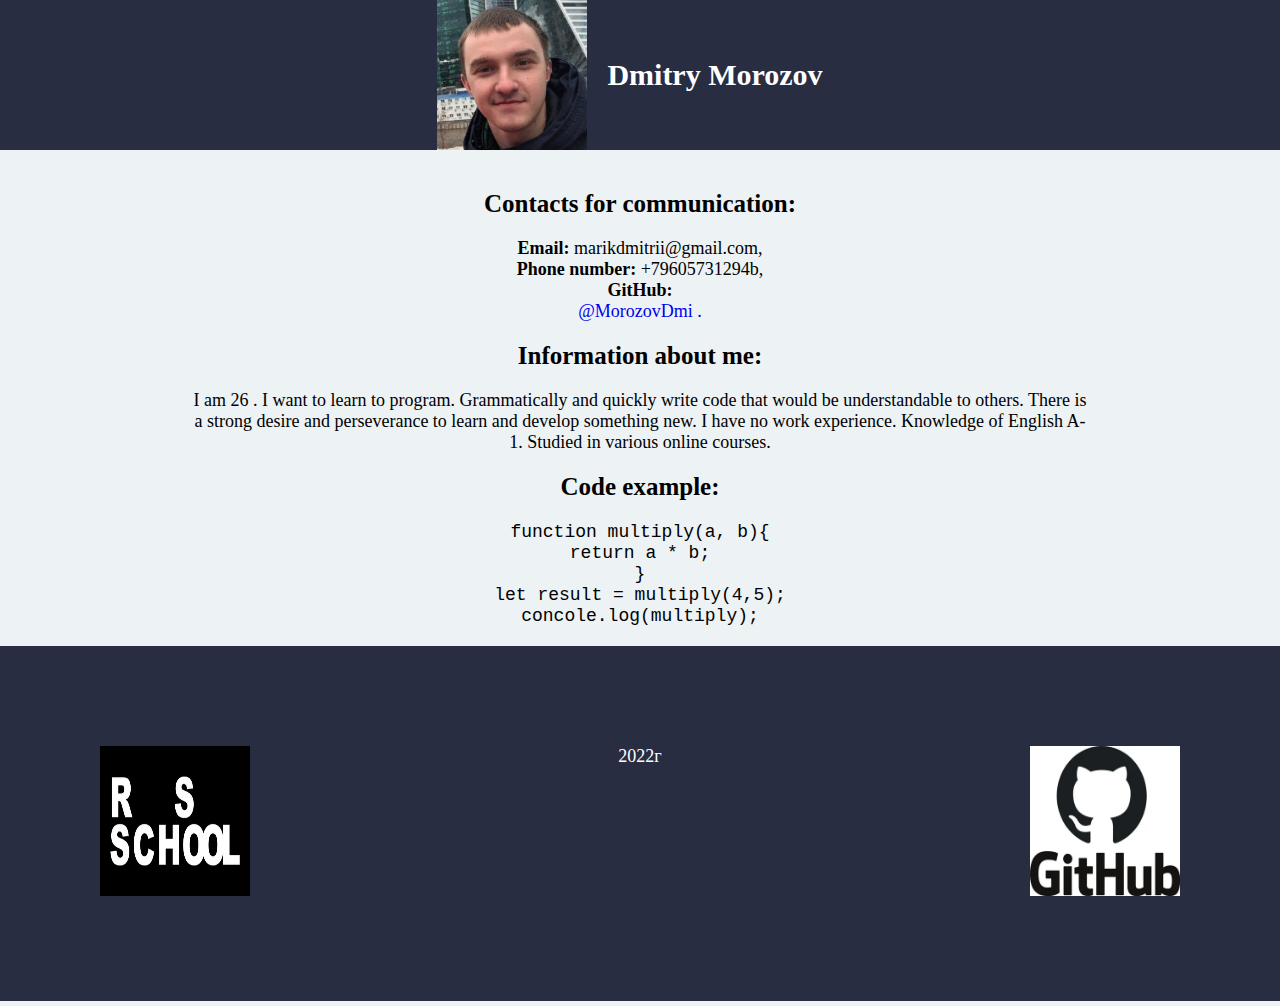
<file: index.html>
<!DOCTYPE html>
<html lang="en">

<head>
    <meta charset="UTF-8">
    <meta http-equiv="X-UA-Compatible" content="IE=edge">
    <meta name="viewport" content="width=device-width, initial-scale=1.0">
    <title>CV. Cross-Check</title>
    <link rel="stylesheet" href="style.css">
</head>

<body>
    <header>
        <div class="head">
            <img class="avatar" src="./img/avatar.png" alt="foto">
            <h1>Dmitry Morozov</h1>
        </div>
    </header>
    <main>
        <h2> Contacts for communication:</h2>
        <ul>
            <li><strong>Email:</strong> marikdmitrii@gmail.com,</li>
            <li><strong>Phone number:</strong> +79605731294b,</li>
            <li><strong>GitHub:</strong>
                <nav> <a href="https://github.com/MorozovDmi">@MorozovDmi .</a></nav>
            </li>
        </ul>
        <h3>Information about me:</h3>
        <p class="my">I am 26 . I want to learn to program. Grammatically and quickly write code that would be
            understandable to others. There is a strong desire and perseverance to learn and develop something new. I
            have no work experience. Knowledge of English A-1. Studied in various online courses.</p>
        <h4>Code example:</h4>
        <p><code>
        function multiply(a, b){ <br>

        return a * b; <br>
        
        } <br>
       
        let result = multiply(4,5); <br>
       
        concole.log(multiply);</code></p>
    </main>
    <footer>
        <div> <a href="https://rs.school/js/"><img src="./img/rsschool.webp" alt= "rsschool" width="150" height="150"></a></div>
        <div>2022г</div>
        <div> <a href="https://github.com/MorozovDmi"><img src="./img/gitub.webp" alt="github" width="150" height="150"></a></div>

    </footer>
</body>
</html>
</file>
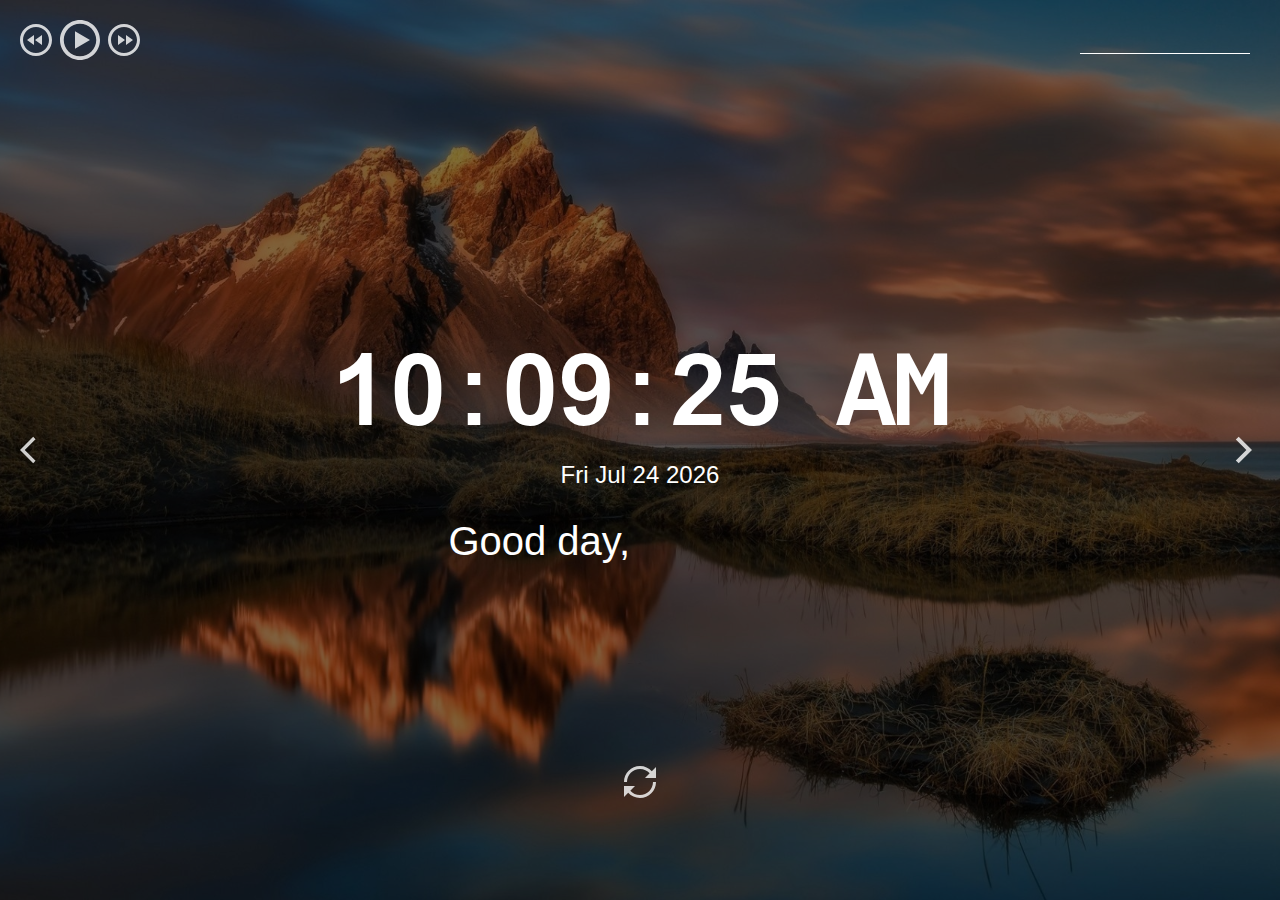
<file: momentum/index.html>
<!DOCTYPE html>
<html lang="en">
<head>
  <meta charset="UTF-8" />
  <meta name="viewport" content="width=device-width, initial-scale=1.0" />
  <link href="assets/favicon.ico" rel="shortcut icon" />
  <link rel="stylesheet" href="css/owfont-regular.css" />
  <link rel="stylesheet" href="css/style.css" />
  <title>momentum</title>
</head>
<body>
  <header class="header">
    <div class="player">
      <div class="player-controls">
        <button class="play-prev player-icon"></button>
        <button class="play player-icon"></button>
        <button class="play-next player-icon"></button>
      </div>
      <ul class="play-list"></ul>
    </div>
    <div class="weather">
      <input type="text" class="city" />
      <i class="weather-icon owf"></i>
      <div class="weather-error"></div>
      <div class="description-container">
        <span class="temperature"></span>
        <span class="weather-description"></span>
      </div>
      <div class="wind"></div>
      <div class="humidity"></div>
    </div>
  </header>
  <main class="main">
    <div class="slider-icons">
      <button class="slide-prev slider-icon"></button>
      <button class="slide-next slider-icon"></button>
    </div>
    <time class="time"></time>
    <date class="date"></date>
    <div class="greeting-container">
      <span class="greeting"></span>
      <input type="text" class="name" />
    </div>
  </main>
  <footer class="footer">
    <button class="change-quote"></button>
    <div>
      <div class="quote"></div>
      <div class="author"></div>
    </div>
  </footer>
  <script src="./script.js"></script>
</body>
</html>
</file>
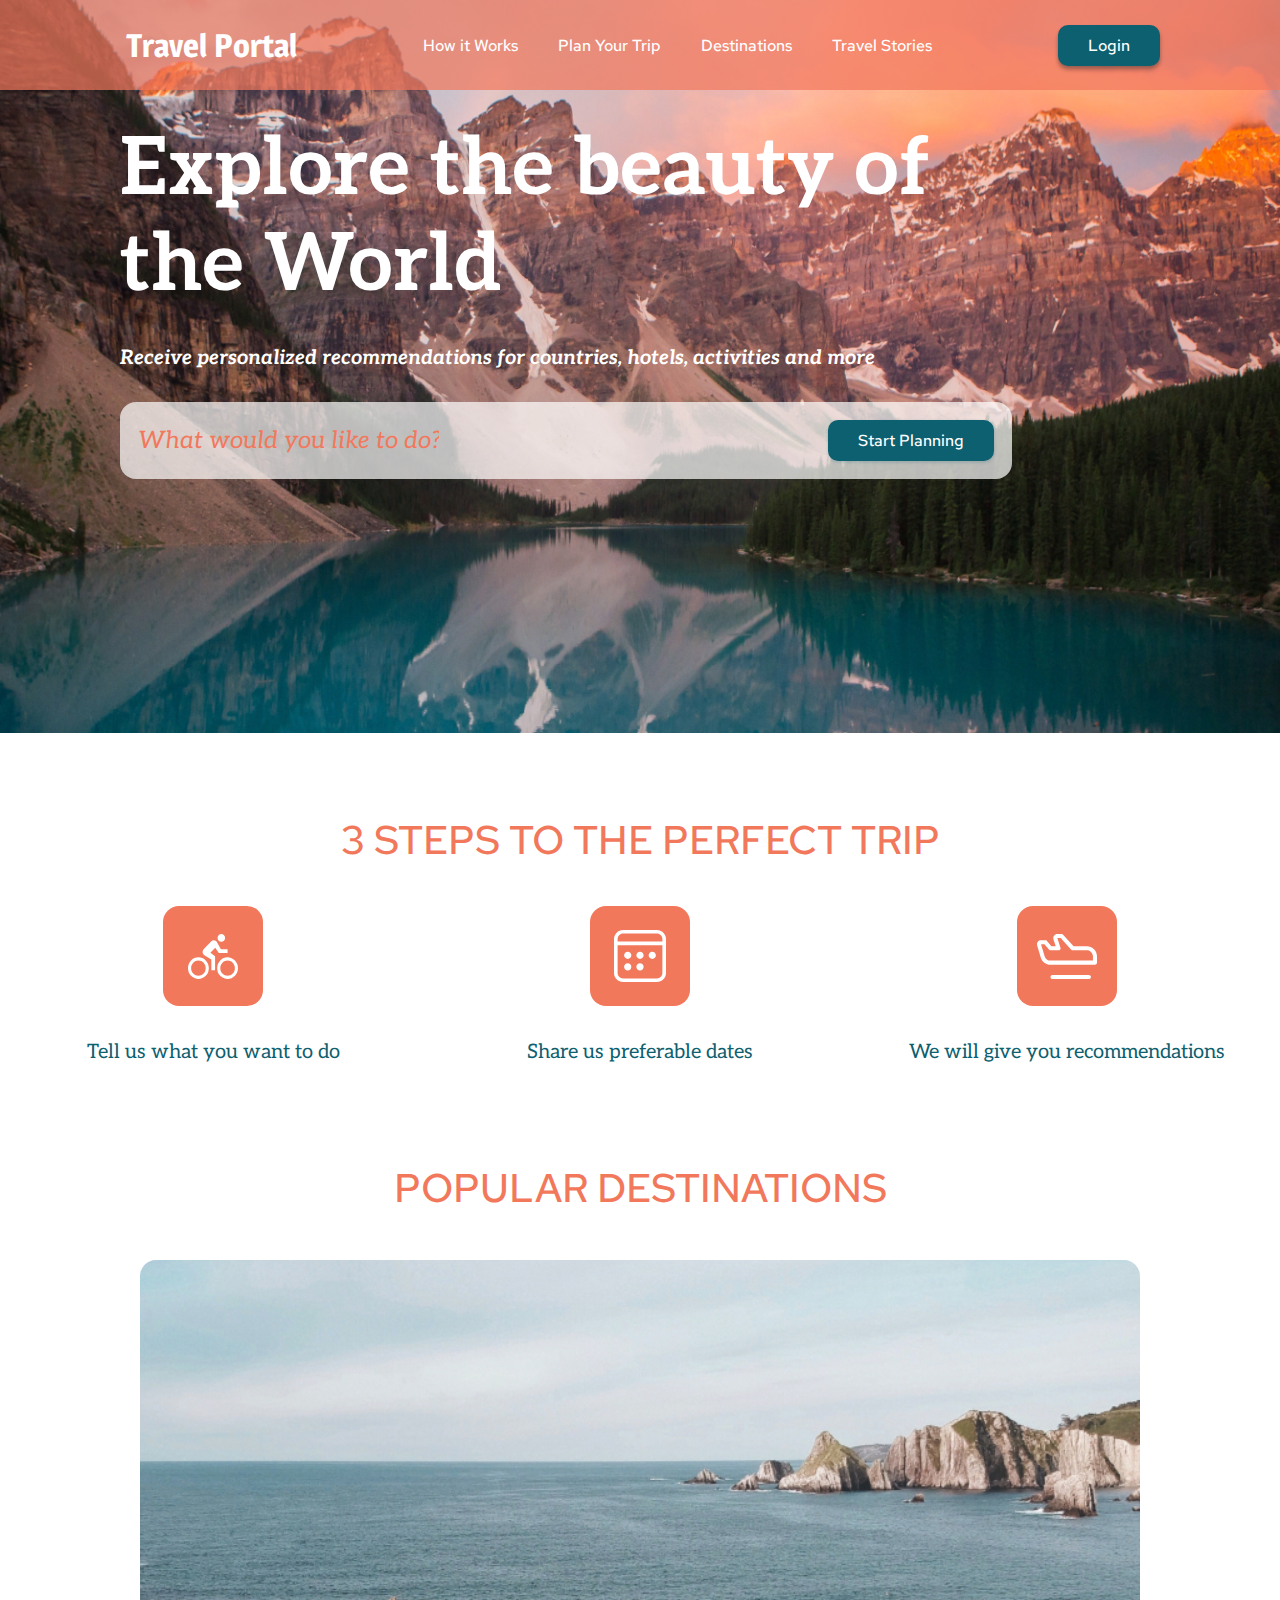
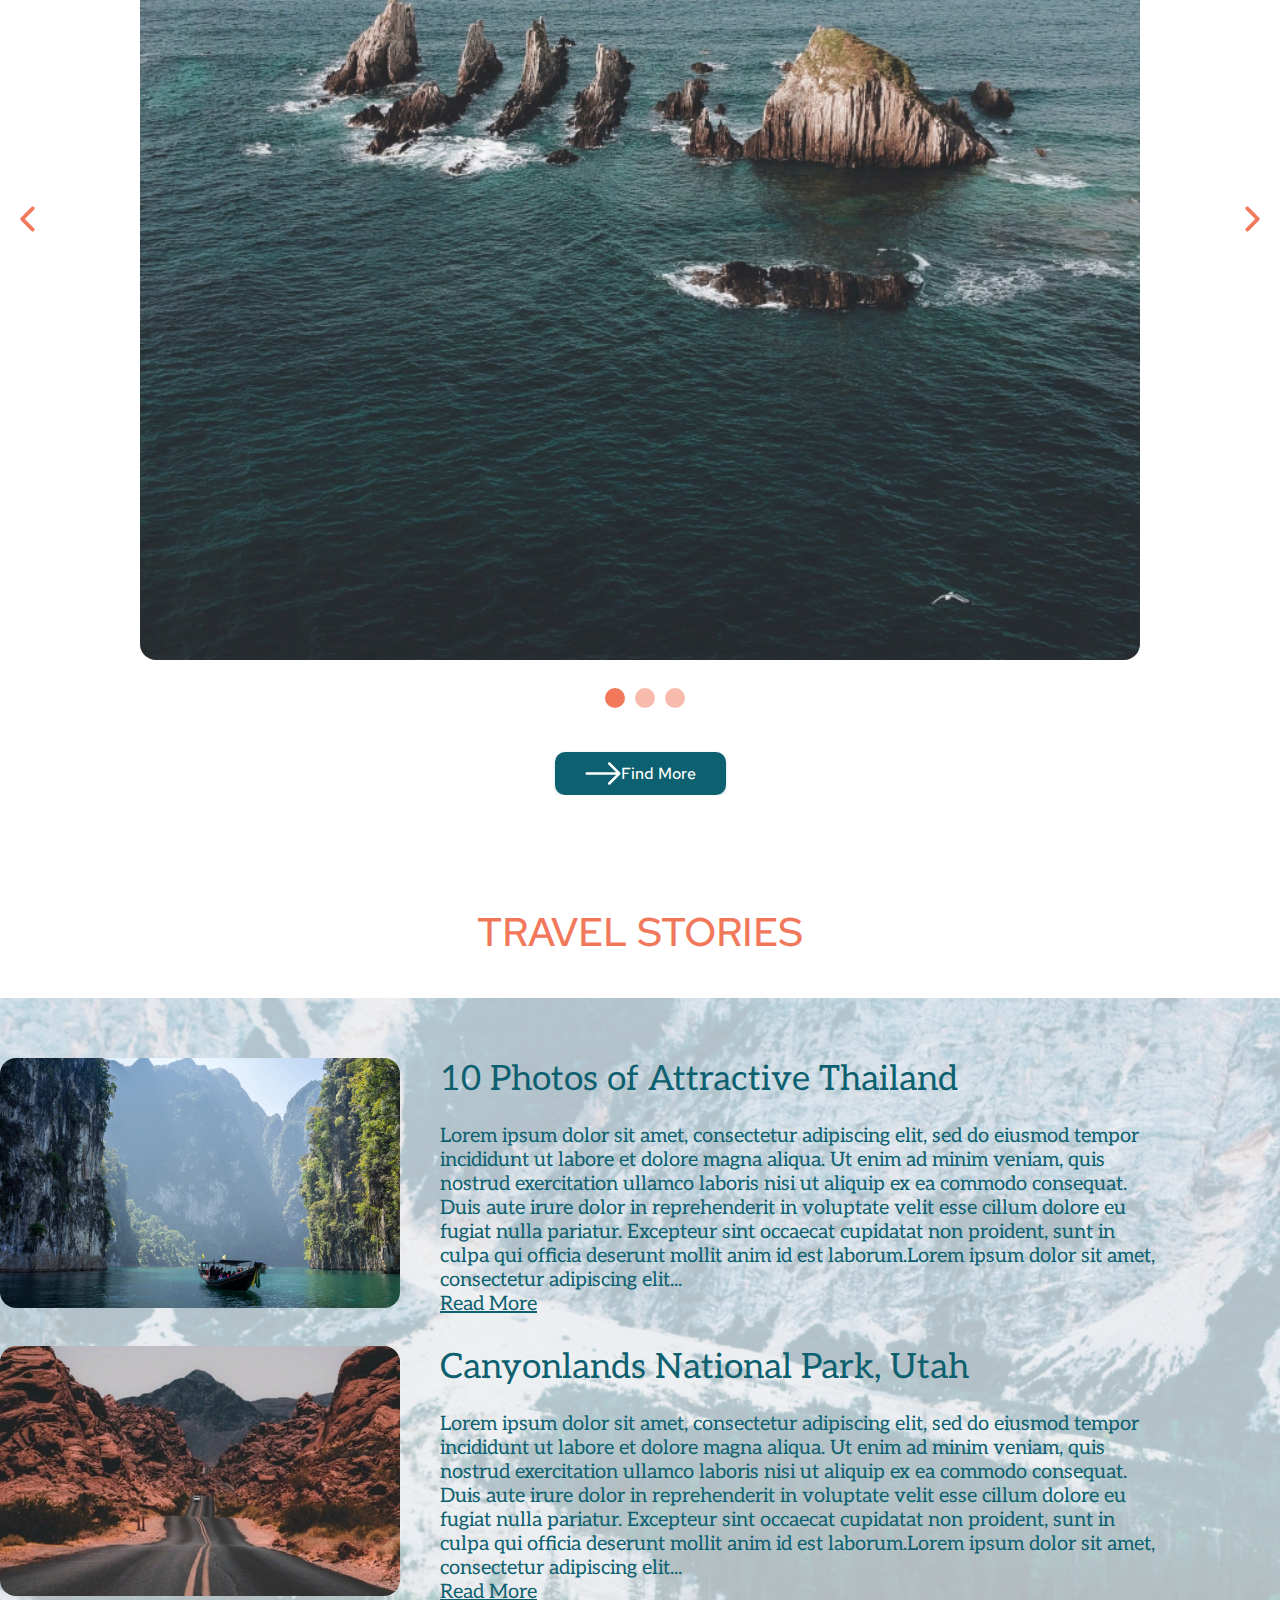
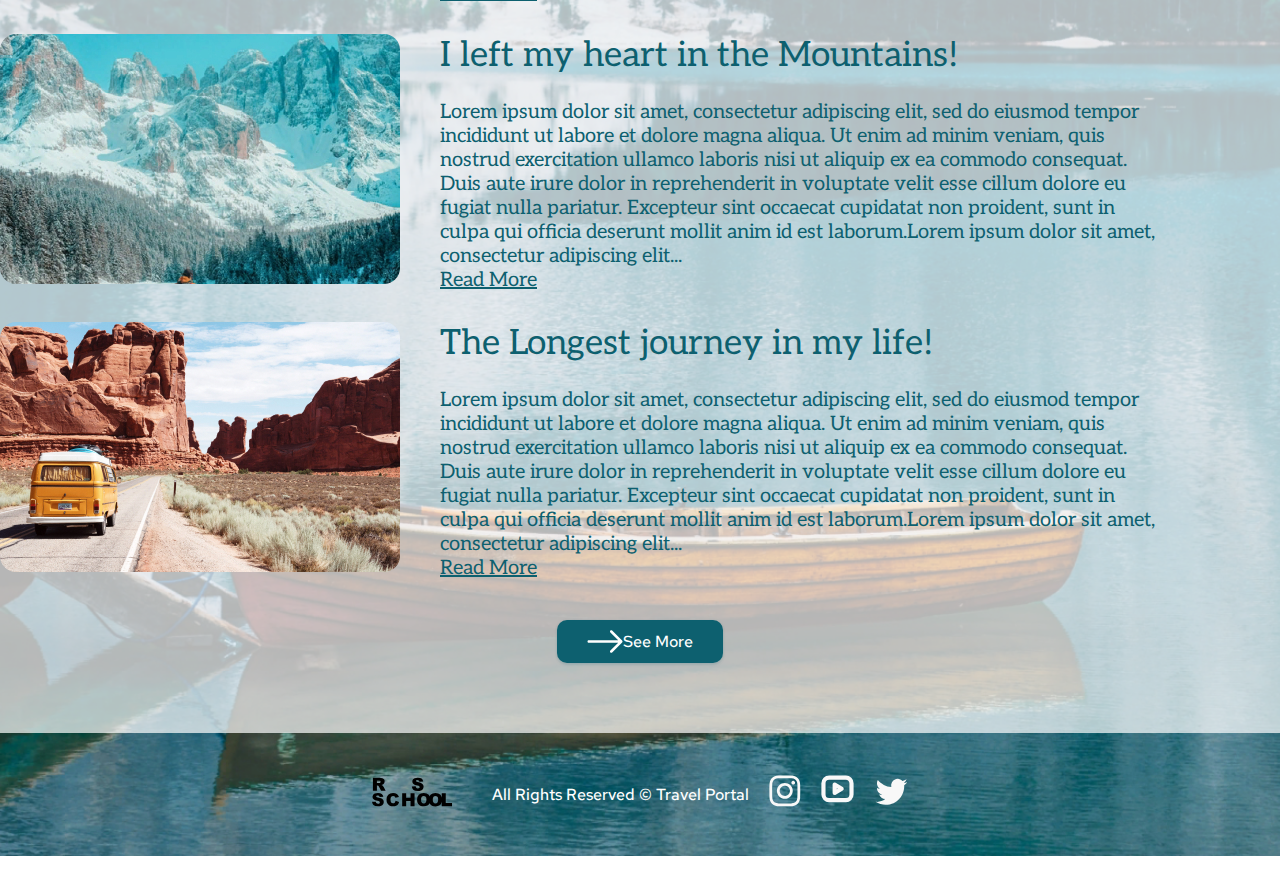
<file: travel/index.html>
<!DOCTYPE html>
<html lang="zxx">

<head>
    <meta charset="UTF-8" />
    <meta http-equiv="X-UA-Compatible" content="IE=edge" />
    <meta name="viewport" content="width=device-width, initial-scale=1.0" />
    <title>travel</title>
    <link rel="stylesheet" href="./stile.css" />
</head>

<body>
    <div class="main-container">
        <header>
            <div class="header-content">
                <div class="header-logo">
                    <div class="header-img"><img src="./img/logo.svg" alt="logo"></div>
                    <div class="header-text">Travel Portal</div>
                </div>
                <div class="header-menu">
                    <nav>
                        <ul>
                            <li class="header-item"> <a href="#preview" >How it Works</a></li>
                            <li class="header-item"><a href="#steps"> Plan Your Trip</a> </li>
                            <li class="header-item"> <a href="#destinations">Destinations</a> </li>
                            <li class="header-item"> <a href="#stories" >Travel Stories</a>  </li>
                        </ul>
                    </nav>
                </div>
                <button class="header-button">Login</button>
                
            </div>
            <div class="header-content-mobile">
                    <div class="header-img"><img src="./img/logo.svg" alt="logo"></div>
                    <div class="burger-menu "><img src="./img/burger-menu.svg" alt="burger-menu"></div>
                    <div class="header-menu-mobile">
                        <div class="close-menu"><img src="./img/close.svg"> </div>
                        <nav>
                            <ul>
                                <li class="header-item"> <a href="#preview" >How it Works</a></li>
                                <li class="header-item"><a href="#steps"> Plan Your Trip</a> </li>
                                <li class="header-item"> <a href="#destinations">Destinations</a> </li>
                                <li class="header-item"> <a href="#stories" >Travel Stories</a>  </li>
                                <li class="header-item"> <a href="#" >Account</a>  </li>
                                <li class="header-item"> <a href="#footer" >Social Media</a>  </li>
                            </ul>
                            
                        </nav>
                    </div>
            </div>
            <div class="sign-up">
                <div class="sign-up-content">
                    <div class="sing-up-name">
                        <div ></div>
                        <h1 class="sign-up-title">Create account</h1>
                        <div class="sing-up-close"><img src="./img/close-in.svg"></div>
                    </div>
                    <span class="sign-up-name">E-mail</span>
                    <input type="text">
                    <span class="sign-up-name">Password</span>
                    <input type="password">
                    <form class="sign-up-form">
                        <button class="sign-up-btn">Sign Up</button>
                    </form>
                    <div class="sign-up-border"></div>
                    <p class="sign-up-footer">Already have an account? <span class="sign-up-footer-text"><b>Log in</b></span></p>
                </div>   
            </div>
            <div class="pop-up">
                
                <div class="pop-up-content">
                <h1 class="pop-up-title">Log in to your account</h1>
                <form class="fs-form">
                    <div class="fs-icon"><img src="./img/fs logo.svg" alt=""></div>
                    <p class="fs-text">Sign In with Facebook</p>
                </form>
                <form class="google-form" >
                    <div class="google-icon"><img src="./img/go - logo.svg" alt=""></div>
                    <p class="google-text">Sign In with Google</p>
                </form>
                <div class="borders">
                    <div class="border-or"></div>
                    <p class="pop-text">or</p>
                    <div class="border-or"></div>
                </div>
                <span>E-mail</span>
                <input type="text">
                <span>Password</span>
                <input type="number">
                <form class="sign-form" >
                    <button class="sign-in-btn">Sign In</button>
                </form>
                <p class="pas-text">Forgot Your Password?</p>
                <div class="border"></div>
                <p class="ans-text">Don’t have an account? <span>Register</span></p>
                </div>
               
            </div>
        </header>
        <section class="preview" id="preview">
            
            <h1 class="main-title">
                Explore the beauty of <br />
                the World
            </h1>
            <p class="main-text">
                Receive personalized recommendations for countries, hotels, activities
                and more
            </p>
            <form class="main-form">
                <input type="text" class="main-form-text" placeholder="What would you like to do?" />
                <button class="main-button">Start Planning</button>
            </form>
        
        </section>
    </div>

    <section class="steps" id="steps">
        <div class="trip-content">
            <h2 class="trip-title">3 STEPS TO THE PERFECT TRIP</h2>
            <div class="trip-steps">
                <div class="trip-logotip">
                    <img src="./img/step1.svg" alt="step">
                    <p class="trip-text">Tell us what you want to do</p>
                </div>
                <div class="trip-logotip">
                    <img src="./img/step2.svg" alt="step">
                    <p class="trip-text">Share us preferable dates</p>
                </div>
                <div class="trip-logotip">
                    <img src="./img/step3.svg" alt="step">
                    <p class="trip-text">We will give you recommendations</p>
                </div>
            </div>
        </div>
    </section>

    <section class="destinations" id="destinations">
        <div class="popular-content">
            <h2 class="popular-title">POPULAR DESTINATIONS</h2>
            <div class="popular-slider">
                <div class="popular-imgs">
                    
                    <div class="popular-img">
                        <img class="popular-sliders" src="./img/spain.jpg " alt="spain">
                        <p class="popular-text">spain</p>
                    </div>
                    <div class="popular-img">
                        <img class="popular-sliders" src="./img/japan.jpg" alt="japan" >
                        <p class="popular-text">japan</p>
                    </div>
                    <div class="popular-img">
                        <img class="popular-sliders" src="./img/usa.jpg " alt="usa" >
                        <p class="popular-text">usa</p>
                    </div>
                    
                </div>
                <div class="popular-dots">
                    <div class="popular-dot">
                        <img src="./img/dot.svg" alt="" />
                    </div>
                    <div class="popular-dot">
                        <img src="./img/dot.svg" alt="" />
                    </div>
                    <div class="popular-dot">
                        <img src="./img/dot.svg" alt="" /></div>
                </div>
                <div class="popular-arrow">
                    <div class="popular-arrows left"><img src="./img/left.svg" alt="" /></div>
                    <div class="popular-arrows right"><img src="./img/right.svg" alt="" /></div>
                </div>
                
            </div>
            <div>
                <div class="popular-bu">
                    <button class="popular-button">
                    <img src="./img/vector.svg" alt="vector">
                    <span class="btn-text">Find More</span>
                    </button>
                </div>
                
            </div>
        </div>
    </section>

    <div class="stories" id="stories">
        <h2 class="stories-titel">TRAVEL STORIES</h2>
        <div class="stories-container">
            <div class="stories-bg">
                <section class="stories" >
                    <div class="stories-content">
                        <div ><img class="stories-imgs" src="./img/thailand.jpg" alt="thailand" /></div>
                        <div class="stories-info">
                            <h3 class="stories-name">10 Photos of Attractive Thailand</h3>
                            <p class="stories-text">
                                Lorem ipsum dolor sit amet, consectetur adipiscing elit, sed do
                                eiusmod tempor incididunt ut labore et dolore magna aliqua. Ut
                                enim ad minim veniam, quis nostrud exercitation ullamco laboris
                                nisi ut aliquip ex ea commodo consequat. Duis aute irure dolor
                                in reprehenderit in voluptate velit esse cillum dolore eu fugiat
                                nulla pariatur. Excepteur sint occaecat cupidatat non proident,
                                sunt in culpa qui officia deserunt mollit anim id est
                                laborum.Lorem ipsum dolor sit amet, consectetur adipiscing
                                elit... <br /><span>Read More</span>
                            </p>
                        </div>
                    </div>
                    <div class="stories-content">
                        <div ><img class="stories-imgs" src="./img/utah.jpg" alt="utah" /></div>
                        <div class="stories-info">
                            <h3 class="stories-name">Canyonlands National Park, Utah</h3>
                            <p class="stories-text">
                                Lorem ipsum dolor sit amet, consectetur adipiscing elit, sed do
                                eiusmod tempor incididunt ut labore et dolore magna aliqua. Ut
                                enim ad minim veniam, quis nostrud exercitation ullamco laboris
                                nisi ut aliquip ex ea commodo consequat. Duis aute irure dolor
                                in reprehenderit in voluptate velit esse cillum dolore eu fugiat
                                nulla pariatur. Excepteur sint occaecat cupidatat non proident,
                                sunt in culpa qui officia deserunt mollit anim id est
                                laborum.Lorem ipsum dolor sit amet, consectetur adipiscing
                                elit...<br />
                                <span>Read More</span>
                            </p>
                        </div>
                    </div>
                    <div class="stories-content">
                        <div ><img class="stories-imgs" src="./img/mountains.jpg" alt="mountains" /></div>
                        <div class="stories-info">
                            <h3 class="stories-name">I left my heart in the Mountains!</h3>
                            <p class="stories-text">
                                Lorem ipsum dolor sit amet, consectetur adipiscing elit, sed do
                                eiusmod tempor incididunt ut labore et dolore magna aliqua. Ut
                                enim ad minim veniam, quis nostrud exercitation ullamco laboris
                                nisi ut aliquip ex ea commodo consequat. Duis aute irure dolor
                                in reprehenderit in voluptate velit esse cillum dolore eu fugiat
                                nulla pariatur. Excepteur sint occaecat cupidatat non proident,
                                sunt in culpa qui officia deserunt mollit anim id est
                                laborum.Lorem ipsum dolor sit amet, consectetur adipiscing
                                elit...<br /><span>Read More</span>
                            </p>
                        </div>
                    </div>
                    <div class="stories-content">
                        <div ><img class="stories-imgs" src="./img/longest.jpg" alt="longest" /></div>
                        <div class="stories-info">
                            <h3 class="stories-name">The Longest journey in my life!</h3>
                            <p class="stories-text">
                                Lorem ipsum dolor sit amet, consectetur adipiscing elit, sed do
                                eiusmod tempor incididunt ut labore et dolore magna aliqua. Ut
                                enim ad minim veniam, quis nostrud exercitation ullamco laboris
                                nisi ut aliquip ex ea commodo consequat. Duis aute irure dolor
                                in reprehenderit in voluptate velit esse cillum dolore eu fugiat
                                nulla pariatur. Excepteur sint occaecat cupidatat non proident,
                                sunt in culpa qui officia deserunt mollit anim id est
                                laborum.Lorem ipsum dolor sit amet, consectetur adipiscing
                                elit...<br />
                                <span>Read More</span>
                            </p>
                        </div>
                    </div>
                    <div>
                        <div class="stories-bu">
                            <button class="stories-button">
                            <img src="./img/vector.svg" alt="vector">
                            <span class="btn-text">See More</span>
                            </button>
                        </div>
                        
                    </div>
                </section>
            </div>
            <footer>
                <div class="footer-container">
                    <div class="footer-content">
                            <div class="footer-rs">
                                 <a href="https://rs.school/"> <img src="./img/rs_school.svg" alt="rs" width="80" height="80"></a> 
                             </div>
                        <h3 class="footer-title">All Rights Reserved © Travel Portal</h3>
                        <div class="footer-logos" id="footer">
                            <ul>
                                <li class="footer-logo"><a href="#"><img src="./img/insta.svg" alt="insta" /></a></li>
                                <li class="footer-logo"><a href="#"><img src="./img/youtube.svg" alt="youtube" /></a></li>
                                <li class="footer-logo"><a href="#"><img src="./img/twitter.svg" alt="twitter" /></a></li>
                            </ul>
                        </div>
                    </div>
                </div>
            </footer>
        </div>
    </div>
    <script src="./script.js"></script>
</body>

</html>
</file>
<file: style.css>
* {
    margin: 0;
    padding: 0;
   }
body {
    background-color:#edf2f4;
    font-size: 18px;
}

.avatar {
    width: 150px;
    height: 150px;
}

footer {
    display: flex;
    justify-content: space-between;
    background-color: #282d42;
    padding: 100px;
    padding-left: 100px;
    color:white;
} 
.foot {
font-size: 24px;
}
main {
      text-align: center;
      width: 900px;
      margin: 0 auto;
      padding: 20px 0;
}
ul {
    list-style-type: none
}
a {
    text-decoration: none;
}
.head {
     background-color: #282d42  ;
     display: flex;
     justify-content: center;
     align-items: center;
     color: white
    }
h1 { 
    font-size: 30px;
    padding: 20px;
}
h2 {
    font-size: 25px;
    padding: 20px;   
}
h3 {
    font-size: 25px;
    padding: 20px;
}
h4 {
    font-size: 25px;
    padding: 20px;
}
</file>
<file: momentum/css/owfont-regular.css>
/*!
 *  owfont-regular 1.0.0 by Deniz Fuchidzhiev - http://websygen.com
 *  License - font: SIL OFL 1.1, css: MIT License
 */
/* FONT PATH
 * -------------------------- */
@font-face {
  font-family: 'owfont';
  src: url('../assets/fonts/owfont-regular.eot?v=1.0.0');
  src: url('../assets/fonts/owfont-regular.eot?#iefix&v=1.0.0') format('embedded-opentype'),
	   url('../assets/fonts/owfont-regular.woff') format('woff'),
	   url('../assets/fonts/owfont-regular.ttf') format('truetype'),
	   url('../assets/fonts/owfont-regular.svg#owf-regular') format('svg');
  font-weight: normal;
  font-style: normal;
}
.owf {
  display: inline-block;
  font: normal normal normal 14px/1 owfont;
  font-size: inherit;
  text-rendering: auto;
  -webkit-font-smoothing: antialiased;
  -moz-osx-font-smoothing: grayscale;
  transform: translate(0, 0);
}
/* makes the font 33% larger relative to the icon container */
.owf-lg {
  font-size: 1.33333333em;
  line-height: 0.75em;
  vertical-align: -15%;
}
.owf-2x {
  font-size: 2em;
}
.owf-3x {
  font-size: 3em;
}
.owf-4x {
  font-size: 4em;
}
.owf-5x {
  font-size: 5em;
}
.owf-fw {
  width: 1.28571429em;
  text-align: center;
}
.owf-ul {
  padding-left: 0;
  margin-left: 2.14285714em;
  list-style-type: none;
}
.owf-ul > li {
  position: relative;
}
.owf-li {
  position: absolute;
  left: -2.14285714em;
  width: 2.14285714em;
  top: 0.14285714em;
  text-align: center;
}
.owf-li.owf-lg {
  left: -1.85714286em;
}
.owf-border {
  padding: .2em .25em .15em;
  border: solid 0.08em #eeeeee;
  border-radius: .1em;
}
.owf-pull-right {
  float: right;
}
.owf-pull-left {
  float: left;
}
.owf.owf-pull-left {
  margin-right: .3em;
}
.owf.owf-pull-right {
  margin-left: .3em;
}

/* owfont uses the Unicode Private Use Area (PUA) to ensure screen
   readers do not read off random characters that represent icons */
   
/*   Weather Condition Codes    */
   
/*   Thunderstorm - - - - - - - - - - - - - - - - - - - - - - - - - - - - - - - - - - - -    */
   
/* thunderstorm with light rain */
.owf-200:before,
.owf-200-d:before,
.owf-200-n:before {
  content: "\EB28";
}
/* thunderstorm with rain */
.owf-201:before,
.owf-201-d:before,
.owf-201-n:before {
  content: "\EB29";
}
/* thunderstorm with heavy rain */
.owf-202:before,
.owf-202-d:before,
.owf-202-n:before {
  content: "\EB2A";
}
/*  light thunderstorm  */
.owf-210:before,
.owf-210-d:before,
.owf-210-n:before {
  content: "\EB32";
}
/*  thunderstorm  */
.owf-211:before,
.owf-211-d:before,
.owf-211-n:before {
  content: "\EB33";
}
/*   heavy thunderstorm   */
.owf-212:before,
.owf-212-d:before,
.owf-212-n:before {
  content: "\EB34";
}
/*   ragged thunderstorm   */
.owf-221:before,
.owf-221-d:before,
.owf-221-n:before {
  content: "\EB3D";
}
/*  thunderstorm with light drizzle    */
.owf-230:before,
.owf-230-d:before,
.owf-230-n:before {
  content: "\EB46";
}
/*  thunderstorm with drizzle     */
.owf-231:before,
.owf-231-d:before,
.owf-231-n:before {
  content: "\EB47";
}
/* thunderstorm with heavy drizzle     */
.owf-232:before,
.owf-232-d:before,
.owf-232-n:before {
  content: "\EB48";
}

/*   Drizzle - - - - - - - - - - - - - - - - - - - - - - - - - - - - - - - - - - - -    */

/*  light intensity drizzle */
.owf-300:before,
.owf-300-d:before,
.owf-300-n:before {
  content: "\EB8C";
}
/*  drizzle */
.owf-301:before,
.owf-301-d:before,
.owf-301-n:before {
  content: "\EB8D";
}
/*  heavy intensity drizzle  */
.owf-302:before,
.owf-302-d:before,
.owf-302-n:before {
  content: "\EB8E";
}
/*   light intensity drizzle rain  */
.owf-310:before,
.owf-310-d:before,
.owf-310-n:before {
  content: "\EB96";
}
/*  drizzle rain  */
.owf-311:before,
.owf-311-d:before,
.owf-311-n:before {
  content: "\EB97";
}
/* heavy intensity drizzle rain */
.owf-312:before,
.owf-312-d:before,
.owf-312-n:before {
  content: "\EB98";
}
/* shower rain and drizzle  */
.owf-313:before,
.owf-313-d:before,
.owf-313-n:before {
  content: "\EB99";
}
/* heavy shower rain and drizzle*/
.owf-314:before,
.owf-314-d:before,
.owf-314-n:before {
  content: "\EB9A";
}
/* shower drizzle */
.owf-321:before,
.owf-321-d:before,
.owf-321-n:before {
  content: "\EBA1";
}

/*   Rain - - - - - - - - - - - - - - - - - - - - - - - - - - - - - - - - - - - -    */

/* light rain  */
.owf-500:before,
.owf-500-d:before,
.owf-500-n:before {
  content: "\EC54";
}
/* moderate rain  */
.owf-501:before,
.owf-501-d:before,
.owf-501-n:before {
  content: "\EC55";
}
/* heavy intensity rain  */
.owf-502:before,
.owf-502-d:before,
.owf-502-n:before {
  content: "\EC56";
}
/* very heavy rain   */
.owf-503:before,
.owf-503-d:before,
.owf-503-n:before {
  content: "\EC57";
}
/* extreme rain    */
.owf-504:before,
.owf-504-d:before,
.owf-504-n:before {
  content: "\EC58";
}
/* freezing rain    */
.owf-511:before,
.owf-511-d:before,
.owf-511-n:before {
  content: "\EC5F";
}
/*  light intensity shower rain    */
.owf-520:before,
.owf-520-d:before,
.owf-520-n:before {
  content: "\EC68";
}
/* shower rain  */
.owf-521:before,
.owf-521-d:before,
.owf-521-n:before {
  content: "\EC69";
}
/*  heavy intensity shower rain  */
.owf-522:before,
.owf-522-d:before,
.owf-522-n:before {
  content: "\EC6A";
}
/* ragged shower rain  */
.owf-531:before,
.owf-531-d:before,
.owf-531-n:before {
  content: "\EC73";
}

/*   Snow - - - - - - - - - - - - - - - - - - - - - - - - - - - - - - - - - - - -    */

/* light snow  */
.owf-600:before,
.owf-600-d:before,
.owf-600-n:before {
  content: "\ECB8";
}
/*  snow  */
.owf-601:before,
.owf-601-d:before,
.owf-601-n:before {
  content: "\ECB9";
}
/*   heavy snow   */
.owf-602:before,
.owf-602-d:before,
.owf-602-n:before {
  content: "\ECBA";
}
/*  sleet  */
.owf-611:before,
.owf-611-d:before,
.owf-611-n:before {
  content: "\ECC3";
}
/*   shower sleet */
.owf-612:before,
.owf-612-d:before,
.owf-612-n:before {
  content: "\ECC4";
}
/* light rain and snow */
.owf-615:before,
.owf-615-d:before,
.owf-615-n:before {
  content: "\ECC7";
}
/* rain and snow  */
.owf-616:before,
.owf-616-d:before,
.owf-616-n:before {
  content: "\ECC8";
}
/* light shower snow  */
.owf-620:before,
.owf-620-d:before,
.owf-620-n:before {
  content: "\ECCC";
}
/* shower snow  */
.owf-621:before,
.owf-621-d:before,
.owf-621-n:before {
  content: "\ECCD";
}
/* heavy shower snow  */
.owf-622:before,
.owf-622-d:before,
.owf-622-n:before {
  content: "\ECCE";
}

/*   Atmosphere - - - - - - - - - - - - - - - - - - - - - - - - - - - - - - - - - - - -    */

/* mist */
.owf-701:before,
.owf-701-d:before,
.owf-701-n:before {
  content: "\ED1D";
}
/* smoke */
.owf-711:before,
.owf-711-d:before,
.owf-711-n:before {
  content: "\ED27";
}
/* haze */
.owf-721:before,
.owf-721-d:before,
.owf-721-n:before {
  content: "\ED31";
}
/* Sand/Dust Whirls */
.owf-731:before,
.owf-731-d:before,
.owf-731-n:before {
  content: "\ED3B";
}
/* Fog */
.owf-741:before,
.owf-741-d:before,
.owf-741-n:before {
  content: "\ED45";
}
/* sand */
.owf-751:before,
.owf-751-d:before,
.owf-751-n:before {
  content: "\ED4F";
}
/* dust */
.owf-761:before,
.owf-761-d:before,
.owf-761-n:before {
  content: "\ED59";
}
/*  VOLCANIC ASH  */
.owf-762:before,
.owf-762-d:before,
.owf-762-n:before {
  content: "\ED5A";
}
/* SQUALLS */
.owf-771:before,
.owf-771-d:before,
.owf-771-n:before {
  content: "\ED63";
}
/* TORNADO */
.owf-781:before,
.owf-781-d:before,
.owf-781-n:before {
  content: "\ED6D";
}

/*   Clouds - - - - - - - - - - - - - - - - - - - - - - - - - - - - - - - - - - - -    */

/*  sky is clear  */  /*  Calm  */
.owf-800:before,
.owf-800-d:before,
.owf-951:before,
.owf-951-d:before {
  content: "\ED80";
}
.owf-800-n:before,
.owf-951-n:before {
  content: "\F168";
}
/*  few clouds   */
.owf-801:before,
.owf-801-d:before {
  content: "\ED81";
}
.owf-801-n:before {
  content: "\F169";
}
/* scattered clouds */
.owf-802:before,
.owf-802-d:before {
  content: "\ED82";
}
.owf-802-n:before {
  content: "\F16A";
}
/* broken clouds  */
.owf-803:before,
.owf-803-d:before,
.owf-803-n:before {
  content: "\ED83";
}
/* overcast clouds  */
.owf-804:before,
.owf-804-d:before,
.owf-804-n:before {
  content: "\ED84";
}

/*   Extreme - - - - - - - - - - - - - - - - - - - - - - - - - - - - - - - - - - - -    */

/* tornado  */
.owf-900:before,
.owf-900-d:before,
.owf-900-n:before {
  content: "\EDE4";
}
/*  tropical storm  */
.owf-901:before,
.owf-901-d:before,
.owf-901-n:before {
  content: "\EDE5";
}
/* hurricane */
.owf-902:before,
.owf-902-d:before,
.owf-902-n:before {
  content: "\EDE6";
}
/* cold */
.owf-903:before,
.owf-903-d:before,
.owf-903-n:before {
  content: "\EDE7";
}
/* hot */
.owf-904:before,
.owf-904-d:before,
.owf-904-n:before {
  content: "\EDE8";
}
/* windy */
.owf-905:before,
.owf-905-d:before,
.owf-905-n:before {
  content: "\EDE9";
}
/* hail */
.owf-906:before,
.owf-906-d:before,
.owf-906-n:before {
  content: "\EDEA";
}

/*   Additional - - - - - - - - - - - - - - - - - - - - - - - - - - - - - - - - - - - -    */

/* Setting */
.owf-950:before,
.owf-950-d:before,
.owf-950-n:before {
  content: "\EE16";
}
/*  Light breeze  */
.owf-952:before,
.owf-952-d:before,
.owf-952-n:before {
  content: "\EE18";
}
/*  Gentle Breeze  */
.owf-953:before,
.owf-953-d:before,
.owf-953-n:before {
  content: "\EE19";
}
/*  Moderate breeze  */
.owf-954:before,
.owf-954-d:before,
.owf-954-n:before {
  content: "\EE1A";
}
/* Fresh Breeze  */
.owf-955:before,
.owf-955-d:before,
.owf-955-n:before {
  content: "\EE1B";
}
/* Strong  Breeze  */
.owf-956:before,
.owf-956-d:before,
.owf-956-n:before {
  content: "\EE1C";
}
/* High wind, near gale  */
.owf-957:before,
.owf-957-d:before,
.owf-957-n:before {
  content: "\EE1D";
}
/* Gale */
.owf-958:before,
.owf-958-d:before,
.owf-958-n:before {
  content: "\EE1E";
}
/*  Severe Gale  */
.owf-959:before,
.owf-959-d:before,
.owf-959-n:before {
  content: "\EE1F";
}
/* Storm */
.owf-960:before,
.owf-960-d:before,
.owf-960-n:before {
  content: "\EE20";
}
/*  Violent Storm  */
.owf-961:before,
.owf-961-d:before,
.owf-961-n:before {
  content: "\EE21";
}
/* Hurricane */
.owf-962:before,
.owf-962-d:before,
.owf-962-n:before {
  content: "\EE22";
}
</file>
<file: momentum/css/style.css>
@font-face {
  font-family: 'Arial-MT';
  src: url("../assets/fonts/Arial-MT.woff"); /* Путь к файлу со шрифтом */
 }

* {
  box-sizing: border-box;
  margin: 0;
  padding: 0;
}

body {
  min-width: 480px;
  min-height: 100vh;
  font-family: 'Arial', sans-serif;
  font-size: 16px;
  color: #fff;
  text-align: center;
  background: url("../assets/img/bg.jpg") center/cover, rgba(0, 0, 0, 0.5);
  background-blend-mode: multiply;
  transition: background-image 1s ease-in-out;
}

.header {
  display: flex;
  justify-content: space-between;
  align-items: flex-start;
  width: 100%;
  height: 30vh;
  min-height: 220px;  
  padding: 20px;
}

.player-controls {
  display: flex;
  align-items: center;
  justify-content: space-between;
  width: 120px;
  margin-bottom: 28px;
}

.play-list {
  text-align: left;
}

.play-item {
  position: relative;
  padding: 5px;
  padding-left: 20px;
  list-style: none;
  opacity: .8;
  cursor: pointer;
  transition: .3s;
}

.play-item:hover {
  opacity: 1;
}

.play-item::before {
  content: "\2713";  
  position: absolute;
  left: 0;
  top: 2px;
  font-weight: 900;
}

.item-active::before {
  color: #C5B358;
}

.player-icon,
.slider-icon,
.change-quote {
  width: 32px;
  height: 32px;
  background-size: 32px 32px;
  background-position: center center;
  background-repeat: no-repeat;
  background-color: transparent;
  border: 0;
  outline: 0;
  opacity: .8;
  cursor: pointer;
  transition: .3s;  
}

.player-icon:hover,
.slider-icon:hover,
.change-quote:hover {
  opacity: 1;
}

.player-icon:active,
.slider-icon:active,
.change-quote:active {
  border: 0;
  outline: 0;  
  transform: scale(1.1);
}

.play {
  width: 40px;
  height: 40px;
  background-size: 40px 40px;
  background-image: url("../assets/svg/play.svg");
}

.pause {
  background-image: url("../assets/svg/pause.svg");
}

.play-prev {
  background-image: url("../assets/svg/play-prev.svg");
}

.play-next {
  background-image: url("../assets/svg/play-next.svg");
}

.weather {
  display: flex;
  flex-direction: column;
  justify-content: space-between;
  align-items: flex-start;
  row-gap: 5px;
  width: 180px;
  min-height: 180px;  
  text-align: left;
}

.weather-error {
  margin-top: -10px;
}

.description-container {
  display: flex;
  flex-wrap: wrap;
  justify-content: flex-start;
  align-items: center;
  column-gap: 12px;
}

.weather-icon {
  font-size: 44px;
}

.city {
  width: 170px;
  height: 34px;
  padding: 5px;
  font-size: 20px;
  line-height: 24px;
  color: #fff;  
  border: 0;
  outline: 0;
  border-bottom: 1px solid #fff;
  background-color: transparent;
}

.city::placeholder {  
  font-size: 20px;
  color: #fff;
  opacity: .6;
}

.main {
  position: relative;
  display: flex;
  flex-direction: column;
  justify-content: center;
  align-items: center;
  width: 100%;
  height: 40vh;
  min-height: 260px;  
  padding: 20px;
}

.slider-icon {
  position: absolute;
  top: 50%;
  margin-top: -16px;
  cursor: pointer;
}

.slide-prev {
  left: 20px;
  background-image: url("../assets/svg/slider-prev.svg");
}

.slide-next {
  right: 20px;
  background-image: url("../assets/svg/slider-next.svg");
}

.time {
  min-height: 124px;
  margin-bottom: 10px;
  font-family: 'Arial-MT';
  font-size: 100px;
  letter-spacing: -4px;  
}

.date {
  min-height: 28px;
  font-size: 24px;
  margin-bottom: 20px;
}

.greeting-container {
  display: flex;
  flex-wrap: wrap;
  justify-content: stretch;
  align-items: center;
  min-height: 48px;
  width: 100vw;
  font-size: 40px;
}

.greeting {
  flex: 1;  
  padding: 10px;
  text-align: right;
}

.name {
  flex: 1;
  max-width: 50%;
  padding: 10px;
  font-size: 40px;
  text-align: left;
  color: #fff;
  background-color: transparent;
  border: 0;
  outline: 0;
}

.name::placeholder {
  color: #fff;
  opacity: .6;
}

.footer {
  display: flex;
  flex-direction: column;
  justify-content: flex-end;
  align-items: center;
  width: 100%;
  height: 30vh;
  min-height: 160px;  
  padding: 20px;
}

.change-quote {
  margin-bottom: 30px;
  background-image: url("../assets/svg/reload.svg");  
}

.quote {
  min-height: 32px;
}

.author {
  min-height: 20px;
}

@media (max-width: 768px) {
  .time {
    min-height: 80px;
    font-size: 72px;    
  }

  .greeting-container {
    min-height: 40px;
    font-size: 32px;
  }

  .greeting {
    padding: 5px;
  }

  .name {
    font-size: 32px;
    padding: 5px;
  }
}
</file>
<file: travel/stile.css>
@import url('https://fonts.googleapis.com/css2?family=Aleo:ital,wght@0,400;0,700;1,400;1,700&family=Magra:wght@700&family=Red+Hat+Text:wght@500&display=swap');


* {
    margin: 0;
    padding: 0;

}

html {
    scroll-behavior: smooth;
}

button {
    border: none;
}

header {
    background: rgba(242, 120, 92, 0.7);
    color: #FFFFFF;


}

.header-content {
    display: flex;
    justify-content: space-between;
    align-items: center;
    max-width: 1440px;
    margin: 0 auto;
    height: 90px;
    margin-left: 120px;

}

.header-content-mobile {
    display: none;
    justify-content: space-between;
    align-items: center;
    padding: 43px 16px 0;
    transition-duration: .3s, 0s;

}

.header-logo {
    display: flex;
    align-items: center;

}

.header-text {
    margin-left: 6px;
    font-family: 'Magra';
    font-style: normal;
    font-weight: 600;
    font-size: 32px;

}

ul {
    list-style: none;
    display: flex;
    justify-content: space-between;

}

a {
    text-decoration: none;
    font-family: 'Red Hat Text';
    font-style: normal;
    font-weight: 500;
    font-size: 16px;
    line-height: 21px;
    color: #FFFFFF;
}

.header-item:hover {
    background-color: black;
}

.header-item {
    font-family: 'Red Hat Text';
    font-style: normal;
    font-weight: 500;
    font-size: 16px;
    line-height: 21px;
    padding: 10px 20px;

}

.header-button {
    background: #0D606F;
    box-shadow: 0px 4px 4px rgba(0, 0, 0, 0.25), 0px 2px 3px rgba(13, 96, 111, 0.16);
    border-radius: 10px;
    color: #FFFFFF;
    padding: 10px 30px;
    font-family: 'Red Hat Text';
    font-style: normal;
    font-weight: 500;
    font-size: 16px;
    line-height: 21px;
    margin-right: 120px;

}

.header-button:hover {
    background: #13b6d3;
    cursor: pointer;
}

.pop-up {
    background: linear-gradient(177.09deg, #FFFFFF 6.15%, #0D606F 202.69%);
    color: #0D606F;
    display: flex;
    justify-content: center;
    width: 650px;
    height: 660px;
    border-radius: 16px;
    display: none;


}

.pop-up-content {
    text-align: center;

}

.pop-up-title {
    font-size: Aleo;
    font-weight: 700;
    font-size: 32px;
    line-height: 38px;
    text-align: center;
    padding: 25px 0 30px;
}

.pop-up input {
    width: 560px;
}

.fs-form {
    background: #1877F2;
    border-radius: 10px;
    display: flex;
    justify-content: center;
    margin-bottom: 20px;
    height: 56px;
    align-items: center;
}

.fs-text {
    color: #FFFFFF;
    font-family: 'Red Hat Text';
    font-style: normal;
    font-weight: 400;
    font-size: 20px;
    line-height: 26px;
}

.google-form {
    background: #FFFFFF;
    border-radius: 10px;
    display: flex;
    justify-content: center;
    margin-bottom: 30px;
    height: 56px;
    align-items: center;
}

.google-text {
    font-family: 'Red Hat Text';
    font-style: normal;
    font-weight: 400;
    font-size: 20px;
    line-height: 26px;
}

.pop-text {
    margin-bottom: 10px;
}

.pop-up span {
    text-decoration: none;
    display: flex;
    margin-bottom: 5px;

}

.pop-up input {
    border-radius: 10px;
    display: flex;
    margin-bottom: 20px;
    height: 54px;
}

.sign-form {
    background: #0D606F;
    border-radius: 10px;
    display: flex;
    justify-content: center;
    height: 54px;
    margin-bottom: 10px;
    align-items: center;

}

.sign-text {
    color: #FFFFFF;
    font-weight: 400;
    font-size: 20px;
    line-height: 26px;

}

.sign-up-text {
    background: #0D606F;
    color: #FFFFFF;
}

.pas-text {
    text-align: center;
    font-family: 'Aleo';
    font-style: normal;
    font-weight: 700;
    font-size: 15px;
    line-height: 18px;
    text-decoration-line: underline;
    margin-bottom: 26px;
}

.border {
    margin-bottom: 20px;
}

.ans-text {
    text-align: center;
    font-family: 'Aleo';
    font-style: normal;
    font-weight: 700;
    font-size: 15px;
    line-height: 18px;
    color: rgba(13, 96, 111, 0.5);
    margin-bottom: 23px;
    display: flex;
    justify-content: center;

}

.ans-text span {
    text-decoration-line: underline;
    font-family: 'Aleo';
    font-style: normal;
    font-weight: 700;
    font-size: 15px;
    line-height: 18px;
    color: #0D606F;

}

.pop-text {
    text-align: center;
    margin: 0;
    padding: 0 9px;
}

.border {
    border: 1px solid rgba(13, 96, 111, 0.5);
}

.borders {
    display: flex;
    justify-content: space-between;
    align-items: center;
}

.border-or {
    width: 100%;
    display: block;
    height: 1px;
    background-color: rgba(13, 96, 111, 0.5);
}

.sign-up {
    background: linear-gradient(177.09deg, #FFFFFF 6.15%, #0D606F 202.69%);
    border-radius: 16px;
    color: #0D606F;
    display: flex;
    justify-content: center;
    width: 650px;
    height: 436px;
    display: none;

}

.sign-up input {
    display: flex;
    height: 54px;
    border-radius: 16px;
    width: 560px;
    margin-bottom: 20px;
}

.sign-up-name {
    text-decoration: none;
    font-family: 'Aleo';
    font-style: normal;
    font-weight: 400;
    font-size: 16px;
    line-height: 19px;
    margin-bottom: 5px;
}

.sign-up-title {
    font-size: Aleo;
    font-weight: 700;
    font-size: 32px;
    line-height: 38px;
    margin: 25px 0 30px;
    text-align: center;
}

.sign-up-form {
    height: 54px;
    width: 560px;
    border-radius: 16px;
    background: #0D606F;
    margin-bottom: 26px;
    display: flex;
    justify-content: center;
    align-items: center;
}

.sing-up-close {
    width: 20px;
    height: 20px;
}

.sing-up-name {
    display: flex;
    justify-content: space-between;
    align-items: center;
}

.sign-up-btn {
    background: #0D606F;
    color: #FFFFFF;
}

.sign-in-btn {
    background: #0D606F;
    color: #FFFFFF;
}

.sign-up-border {
    border: 1px solid rgba(13, 96, 111, 0.5);
    margin-bottom: 20px;
}

.sign-up-footer {
    text-align: center;
    margin-bottom: 23px;
    color: rgba(13, 96, 111, 0.5);
}

.sign-up-footer-text {
    text-decoration: underline;
    color: #0D606F;
}

.main-container {
    background: url(img/header-bg.jpg) no-repeat;
    padding-bottom: 254px;
    width: 100%;
    background-size: cover;
    background-position: center;
}

.preview {
    max-width: 1440px;
    margin: 0 auto;
    color: #FFFFFF;
    margin-left: 120px;
    max-width: 892px;

}

.main-title {
    font-family: 'Aleo';
    font-style: normal;
    font-weight: 700;
    font-size: 80px;
    line-height: 96px;
    padding: 32px 0;
}

.main-text {
    font-family: 'Aleo';
    font-style: italic;
    font-weight: 700;
    font-size: 20px;
    line-height: 24px;
    padding-bottom: 32px;
}

.main-form {
    background: rgba(255, 255, 255, 0.7);
    border-radius: 16px;
    max-width: 892px;
    padding: 18px;
    display: flex;
    justify-content: space-between;

}

.main-form-text {
    font-family: 'Aleo';
    font-style: italic;
    font-weight: 400;
    font-size: 24px;
    line-height: 29px;
    color: #F2785C;
    border: none;
    background: transparent;
}

.main-form-text::placeholder {
    color: #F2785C;

}

.main-button {
    background: #0D606F;
    border-radius: 10px;
    color: #FFFFFF;
    padding: 10px 30px;
    font-family: 'Red Hat Text';
    font-style: normal;
    font-weight: 500;
    font-size: 16px;
    line-height: 21px;
    box-shadow: 0px 0px 3px rgba(13, 96, 111, 0.08), 0px 2px 3px rgba(13, 96, 111, 0.16);
}

.main-button:hover {
    background: #13b6d3;
    cursor: pointer;
}

.trip-contener {
    max-width: 1440px;
    margin: 0 auto;
}

.trip-title {
    font-family: 'Red Hat Text';
    font-style: normal;
    font-weight: 500;
    font-size: 40px;
    line-height: 53px;
    color: #F2785C;
    text-align: center;
    padding: 80px 0 40px;

}

.trip-text {
    font-family: 'Aleo';
    font-style: normal;
    font-weight: 400;
    font-size: 20px;
    line-height: 24px;
    color: #0D606F;
    padding-bottom: 97px;
    padding-top: 30px;

}

.trip-logotip {
    text-align: center;
    flex: 1;
}

.trip-steps {
    display: flex;
    justify-content: space-around;
}


.popular-content {
    text-align: center;
    overflow: hidden;
}

.popular-title {
    text-align: center;
    color: #F2785C;
    font-family: 'Red Hat Text';
    font-style: normal;
    font-weight: 500;
    font-size: 40px;
    line-height: 53px;
    padding-bottom: 46px;
}

.popular-imgs {
    display: flex;
    justify-content: center;
    align-items: center;
    width: 100%;
    height: 100%;

}

.popular-sliders {
    border-radius: 16px;
    width: 100%;
}

#btn-prev,
#btn-next {
    position: absolute;
    left: 0;
    top: 0;
    height: 100%;
    width: 50px;
    background-color: grey;
    opacity: 0.4;
    cursor: pointer;
    transition: opacity .2s ease-in-out;
}

#btn-prev,
#btn-next:hover {
    opacity: 1;
}

.popular-text {
    font-family: 'Red Hat Text';
    font-style: normal;
    font-weight: 500;
    font-size: 32px;
    line-height: 42px;
    text-transform: uppercase;
    position: absolute;
    bottom: 40px;
    left: 15px;
    color: #FFFFFF;
}

.popular-img {
    width: 100%;
    position: relative;
    display: none;

}

.popular-img.active {
    display: block;

}

.popular-dots {
    padding: 24px 0 40px;
    display: flex;
    justify-content: center;

}

.popular-dot {
    padding-left: 10px;
    opacity: 0.5;
}

.popular-dot.active {
    opacity: 1;
}

.popular-arrow {
    display: flex;
    justify-content: space-between;
    position: absolute;
    top: 50%;
    width: 100%;
    padding: 0 20px;
    box-sizing: border-box;

}

.popular-slider {
    position: relative;
}

.popular-arrows img {
    fill-opacity: 0.5;
    cursor: pointer;
}

.popular-arrows:hover img {
    fill-opacity: 1;

}

.popular-bu {
    display: flex;
    justify-content: center;
}

.popular-button {
    display: flex;
    justify-content: center;
    align-items: center;
    background: #0D606F;
    border-radius: 10px;
    color: #FFFFFF;
    padding: 10px 30px;
    font-family: 'Red Hat Text';
    font-style: normal;
    font-weight: 500;
    font-size: 16px;
    line-height: 21px;
    box-shadow: 0px 0px 3px rgba(13, 96, 111, 0.08), 0px 2px 3px rgba(13, 96, 111, 0.16);
}

.popular-button:hover {
    background: #13b6d3;
    cursor: pointer;
}

.btn-text {
    text-decoration: none;

}

.stories-container {
    background: url(img/footer-bg.jpg) no-repeat;
    width: 100%;
    background-size: cover;
    background-position: center;
}

.stories-titel {
    text-align: center;
    color: #F2785C;
    padding: 80px 0 40px;
    font-family: 'Red Hat Text';
    font-style: normal;
    font-weight: 500;
    font-size: 40px;
    line-height: 53px;
}

.stories-bg {
    background: rgba(255, 255, 255, 0.7);
}

.stories-content {
    display: flex;
    justify-content: space-between;
}

.stories-imgs {
    border-radius: 16px;
    margin-top: 30px;
    border-radius: 16px;
}

.stories {
    max-width: 1440px;
    margin: 0 auto;
}

.stories-name {
    font-family: 'Aleo';
    font-style: normal;
    font-weight: 400;
    font-size: 35px;
    line-height: 42px;
    color: #0D606F;
    margin-top: 30px;

}

.popular-bu {
    text-align: center;
}

.stories-button {
    display: flex;
    justify-content: center;
    align-items: center;
    background: #0D606F;
    border-radius: 10px;
    color: #FFFFFF;
    padding: 10px 30px;
    font-family: 'Red Hat Text';
    font-style: normal;
    font-weight: 500;
    font-size: 16px;
    line-height: 21px;
    box-shadow: 0px 0px 3px rgba(13, 96, 111, 0.08), 0px 2px 3px rgba(13, 96, 111, 0.16);

}

.stories-button:hover {
    background: #13b6d3;
    cursor: pointer;
}

.stories-info {
    padding-left: 40px;
    padding-right: 125px;
}

.stories-bu {
    display: flex;
    justify-content: center;
    padding: 40px 0;
}
.popular-sliders { 
    width: 1000px;
}
.stories-text {
    font-family: 'Aleo';
    font-style: normal;
    font-weight: 400;
    font-size: 20px;
    line-height: 24px;
    color: #0D606F;
    padding-top: 24px;
    text-overflow: auto;
}

.stories {
    padding: 30px 0;
}

span {
    text-decoration: underline;
}

footer {
    max-width: 1440px;
    margin: 0 auto;
}

.footer-content {
    color: #FFFFFF;
    display: flex;
    justify-content: center;
    align-items: center;
    padding: 19px 0;
}

.footer-title {
    font-family: 'Red Hat Text';
    font-style: normal;
    font-weight: 500;
    font-size: 16px;
    line-height: 21px;
    padding: 20px 0;
    text-align: center;
}

.footer-logos {
    display: flex;
    align-items: center;
    justify-content: flex-end;
}

.footer-logo {
    margin-left: 20px;
}

.footer-title {
    margin-left: 40px;
}

.header-menu-mobile {
    visibility: hidden;
    position: absolute;
    top: 0;
    right: 0;
    opacity: 0;

}

.header-img {
    display: none;
}

.header-menu-mobile ul {
    display: block;
}

.visible {
    display: flex;
    visibility: visible;
    opacity: 1;
}



@media (min-width: 1200px) {

}


@media (min-width: 992px) and (max-width: 1199px) {
    .preview {
        margin-left: 60px;
        max-width: 800px;
    }
    .header-content {
        margin : 0 60px;
    }
    .header-button {
        margin-right: 0;
    }
    .stories {
        margin: 30px;
    }
    .trip-logotip {
        max-width: 1177px;
    }
}
@media (min-width: 481px) and (max-width: 767px) {
    .preview {
        margin-left: 30px;
        max-width: 500px;
    } 
    .stories-info {
        padding-right: 0;
        padding-left: 20px;
        margin: 0 20px;
    }
    .header-content {
        margin-left: 0;
    }
    .header-item {
        padding: 10px 5px;
    }
    .stories-imgs {
        width: 250px;
        margin-left: 20px;
        margin-top: 100px;
    }
    .header-content {
        margin: 0 10px;
    }
    .stories-text {
        font-size: 20px;
    }
    .stories-name {
        font-size: 20px;
    }
    .header-button {
        margin-right: 0;
    }
}

@media (min-width: 768px) and (max-width: 991px) {

.preview {
    margin-left: 60px;
    max-width: 800px;
   
}
.header-content {
    margin : 0 60px;
}
.header-button {
    margin-right: 0;
}
.stories {
    margin: 30px; }
.trip-logotip {
    max-width: 700px;
    }
.preview {
    max-width: 500px;
}
.trip-steps {
    margin: 0 30px;
}  
.stories-name {
    font-size: 20px;
}
.stories-text {
    font-size: 12px;
}
.stories-info {
    padding-right: 0;
}
.stories-imgs {
    margin-top: 100px;
}
ul a {
    font-size: 12px;
}
.header-text{
font-size: 20px;
}
.header-button {
    font-size: 12px;
}
.main-title {
    font-size: 40px;
}
.main-text { 
    font-size: 12px;
}
.main-form-text {
    font-size:18px;
}
.main-button {
    font-size: 12px;
}

.trip-title {
    font-size: 20px;
}
.trip-text { 
    font-size: 12px;
}
.popular-title {
    font-size: 20px;
}
.stories-titel { 
    font-size: 20px;
}
.btn-text {
     font-size: 12px;}
.popular-button img {
    width: 15px;
}
.stories-button img{
    width: 15px;
}
.footer-title { 
    font-size: 12px;
}
}


@media (max-width: 480px) {

    .preview {
        margin-left: 0;
    }
    header {
        background: none;
    }

    .header-content {
        display: none;
    }

    .header-content-mobile {
        display: flex;
        padding: 43px 16px;

    }

    .header-img {
        display: block;
    }

    .trip-title {
        padding: 20px 0;
        font-size: 14px;
        line-height: 19px;
    }

    .trip-text {
        padding: 20px 0 0;
        font-size: 10px;
        line-height: 12px;
    }

    .main-title {
        display: none;
    }

    .main-text {
        display: none;
    }

    .main-form {
        max-width: 360px;
        padding: 0;
    }

    .main-form-text {
        font-size: 14px;
        line-height: 17px;
        padding: 16px 16px 20px 16px;
    }

    .main-container {
        padding: 0 15px 61px;
        box-sizing: border-box;
    }

    .main-button {
        font-size: 11px;
        line-height: 15px;
        padding: 7px 9px;
        margin: 9px
    }

    .stories {
        padding: 15px;
    }

    .stories-titel {
        font-size: 14px;
        line-height: 19px;
        padding: 20px 0 10px;
    }

    .stories-imgs {
        width: 155px;
        height: 130px;
        margin-top: 0;
    }

    .stories-name {
        font-weight: 700;
        font-size: 11px;
        line-height: 13.2px;
        margin-top: 0;
        margin-left: 10px;
    }

    .stories-text {
        font-size: 9px;
        line-height: 10.8px;
        padding: 10px 0 20px 10px;
    }

    .stories-button img {
        width: 8.75px;
        height: 5.63px;
    }

    .stories-bu {
        padding-top: 0;
        padding-bottom: 0;
    }

    .stories-info {
        padding-left: 0;
        padding-right: 0;
    }

    .stories-button {
        padding: 7px 12px;
    }

    .popular-button {
        padding: 7px 12px;
    }

    .popular-button img {
        width: 8.75px;
        height: 5.63px;


    }

    .popular-img {
        margin: 0;
    }

    .popular-imgs {
        align-items: center;
        display: block;

    }

    .popular-title {
        font-size: 14px;
        line-height: 19px;
        padding: 20px 0;
    }

    .btn-text {
        font-size: 11px;
        line-height: 15px;
        padding-left: 7px
    }

    .footer-rs {
        display: none;
    }

    .footer-title {
        display: none;
    }

    .popular-sliders {
        width: 360px;
        height: 210px;
        border-radius: 16px;
    }
    

    .popular-dot {
        padding: 0 12px 12px 0;
    }

    .popular-dot img {
        width: 8px;
        height: 8px;
    }

    .popular-dots {
        position: absolute;
        bottom: 0;
        width: 100%;
        padding: 0;
    }

    .popular-text {
        top: 8px;
        left: 30px;
        font-size: 20px;
    }

    .header-menu-mobile {
        background-color: #F2785C;
        border-radius: 10px;
        transition: all 1s ease;
    }

    .close-menu {
        padding: 15px 0 0 15px;
    }

}
</file>
